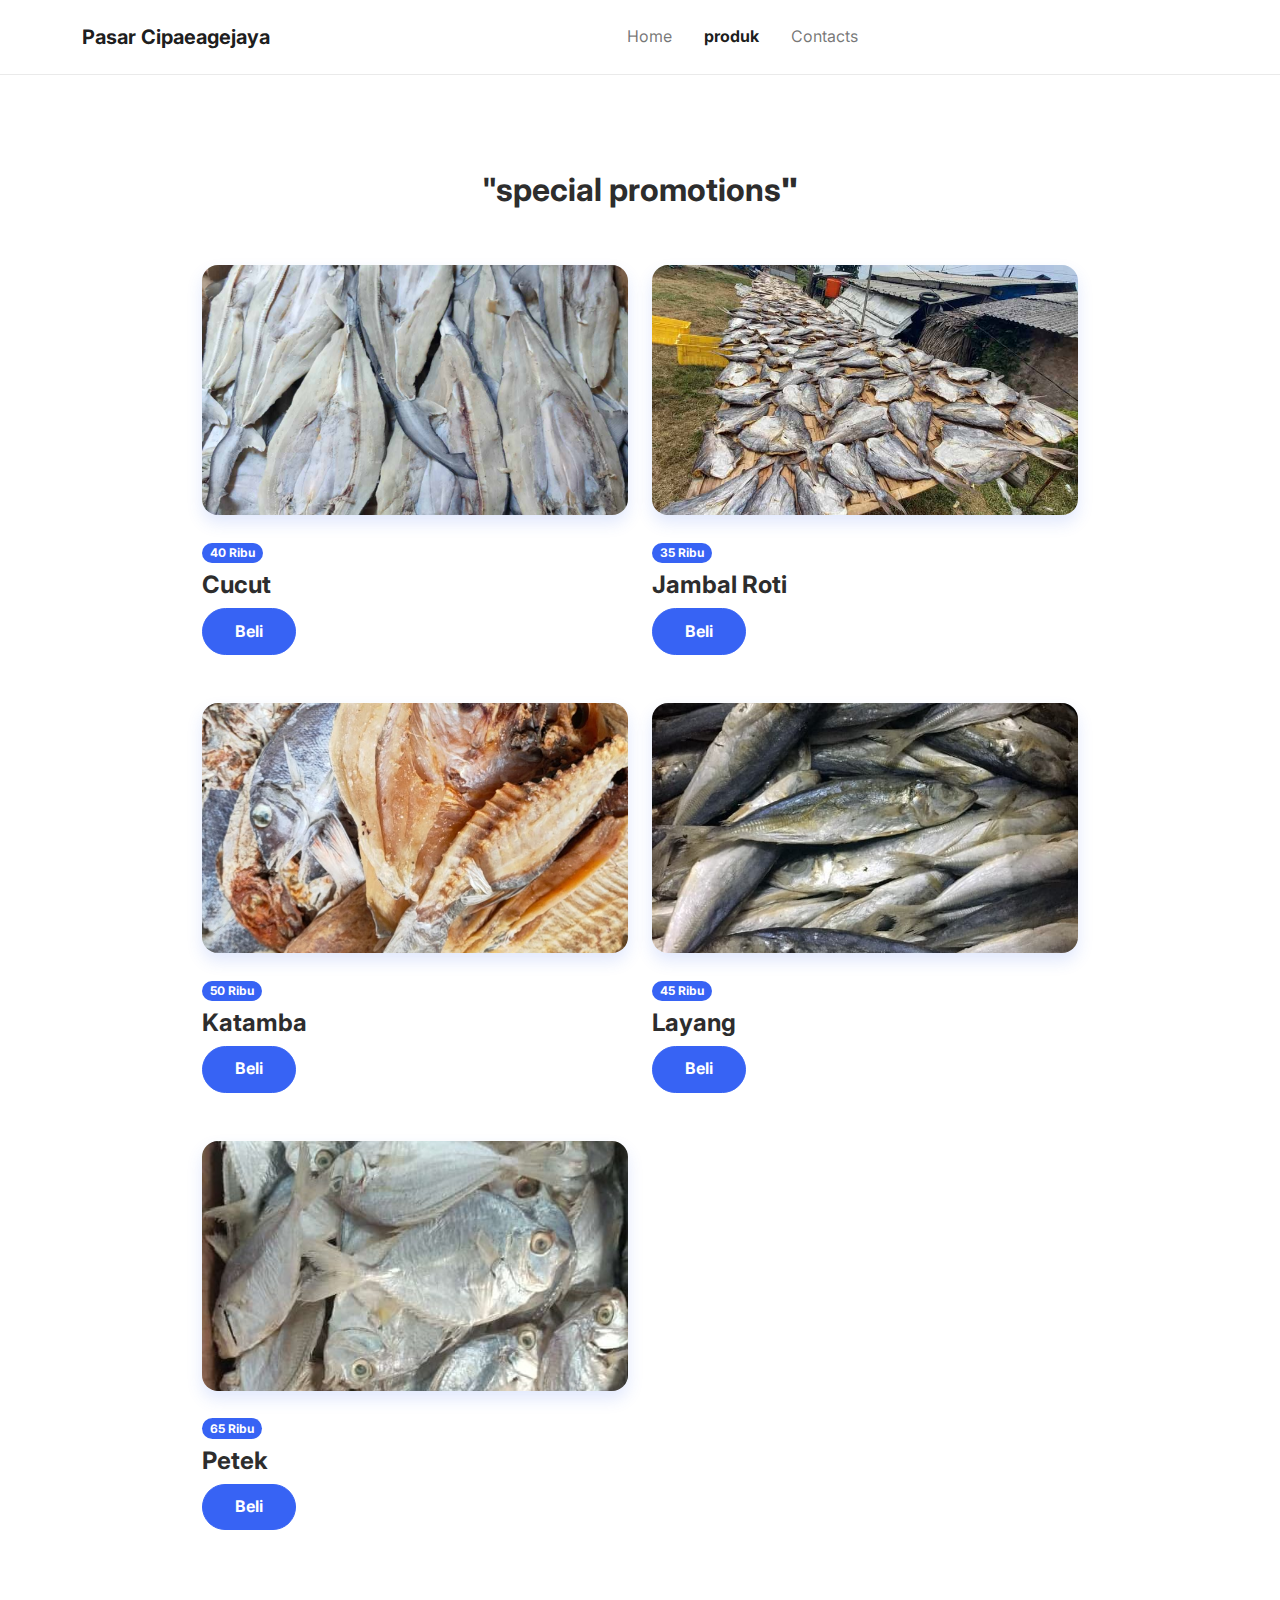
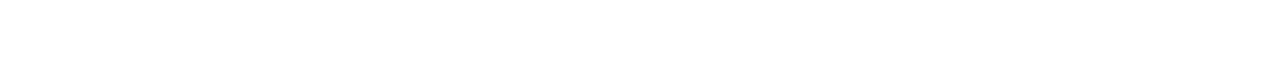
<file: produk.html>
<!DOCTYPE html>
<html lang="en">

<head>
    <meta charset="utf-8">
    <meta name="viewport" content="width=device-width, initial-scale=1.0, shrink-to-fit=no">
    <title>Projects - Brand</title>
    <link rel="stylesheet" href="assets/bootstrap/css/bootstrap.min.css">
    <link rel="stylesheet" href="https://fonts.googleapis.com/css?family=Inter:300italic,400italic,600italic,700italic,800italic,400,300,600,700,800&amp;display=swap">
    <link rel="stylesheet" href="assets/css/card-3-column-animation-shadows-images.css">
    <link rel="stylesheet" href="assets/css/Contact-Form-v2-Modal--Full-with-Google-Map.css">
    <link rel="stylesheet" href="assets/css/countdown-timer-styles.css">
    <link rel="stylesheet" href="assets/css/countdown-timer.css">
    <link rel="stylesheet" href="assets/css/Footer-Multi-Column-icons.css">
    <link rel="stylesheet" href="assets/css/Landing-Page---Parallax-Background---Logo-Heading-ButtonGIF.css">
    <link rel="stylesheet" href="assets/css/Like-Button.css">
    <link rel="stylesheet" href="assets/css/TPC-Navigation-with-Phone-Left-Logo-Centered-Menu-Right.css">
    <link rel="stylesheet" href="assets/css/White-Footer.css">
</head>

<body>
    <nav class="navbar navbar-light navbar-expand-md sticky-top navbar-shrink py-3" id="mainNav">
        <div class="container"><a class="navbar-brand d-flex align-items-center" href="/"><span>Pasar Cipaeagejaya</span></a><button data-bs-toggle="collapse" class="navbar-toggler" data-bs-target="#navcol-1"><span class="visually-hidden">Toggle navigation</span><span class="navbar-toggler-icon"></span></button>
            <div class="collapse navbar-collapse" id="navcol-1">
                <ul class="navbar-nav mx-auto">
                    <li class="nav-item"><a class="nav-link" href="index.html">Home</a></li>
                    <li class="nav-item"></li>
                    <li class="nav-item"><a class="nav-link active" href="produk.html">produk</a></li>
                    <li class="nav-item"></li>
                    <li class="nav-item"></li>
                    <li class="nav-item"><a class="nav-link" href="contacts.html">Contacts</a></li>
                </ul>
            </div>
        </div>
    </nav>
    <section class="py-5">
        <div class="container py-5">
            <div class="row mb-5">
                <div class="col-md-8 col-xl-6 text-center mx-auto">
                    <h2 class="fw-bold">"special promotions<strong>"</strong></h2>
                </div>
            </div>
            <div class="row row-cols-1 row-cols-md-2 mx-auto" style="max-width: 900px;">
                <div class="col mb-4">
                    <div><a href="#"><img class="rounded img-fluid shadow w-100 fit-cover" src="assets/img/brands2/Cucut.jpg" style="height: 250px;"></a>
                        <div class="py-4" style="text-align: left;"><span class="badge bg-primary mb-2">40 Ribu</span><span class="badge bg-primary mb-2"></span>
                            <h4 class="fw-bold" href="">Cucut</h4><a class="btn btn-primary like-counter" role="button" href="https://api.whatsapp.com/send?phone=6285882886894&amp;text=Hai%20apakah%20Cucut%20ready%3F">Beli</a>
                            <div>
                                <div class="modal fade" role="dialog" tabindex="-1" id="myModal">
                                    <div class="modal-dialog" role="document">
                                        <div class="modal-content">
                                            <div class="modal-header"><button class="btn-close" type="button" aria-label="Close" data-bs-dismiss="modal"></button>
                                                <h4>Modal Title</h4>
                                            </div>
                                            <div class="modal-body">
                                                <p class="text-center text-muted">Description </p>
                                            </div>
                                            <div class="modal-footer"><button class="btn btn-light" type="button" data-bs-dismiss="modal">Close</button><button class="btn btn-primary" type="button">Save</button></div>
                                        </div>
                                    </div>
                                </div>
                            </div><span class="badge bg-primary mb-2"></span><span class="badge bg-primary mb-2"></span><span class="badge bg-primary mb-2"></span>
                        </div>
                    </div>
                </div>
                <div class="col mb-4">
                    <div><a href="#"><img class="rounded img-fluid shadow w-100 fit-cover" src="assets/img/brands2/JambalRoti.jpg" style="height: 250px;"></a>
                        <div class="py-4" style="text-align: left;"><span class="badge bg-primary mb-2" style="text-align: left;">35 Ribu</span>
                            <h4 class="fw-bold">Jambal Roti</h4><a class="btn btn-primary like-counter" role="button" href="https://api.whatsapp.com/send?phone=6285882886894&amp;text=Hai%20apakah%20Jambal%20Roti%20ready%3F">Beli</a>
                        </div>
                    </div>
                </div>
                <div class="col mb-4">
                    <div><a href="#"><img class="rounded img-fluid shadow w-100 fit-cover" src="assets/img/brands2/Katamba.jpg" style="height: 250px;"></a>
                        <div class="py-4" style="text-align: left;"><span class="badge bg-primary mb-2">50 Ribu</span>
                            <h4 class="fw-bold">Katamba</h4><a class="btn btn-primary like-counter" role="button" href="https://api.whatsapp.com/send?phone=6285882886894&amp;text=Hai%20apakah%20Katamba%20ready%3F">Beli</a>
                        </div>
                    </div>
                </div>
                <div class="col mb-4">
                    <div><a href="#"><img class="rounded img-fluid shadow w-100 fit-cover" src="assets/img/brands2/Layang.jpg" style="height: 250px;"></a>
                        <div class="py-4" style="text-align: left;"><span class="badge bg-primary mb-2">45 Ribu</span>
                            <h4 class="fw-bold">Layang</h4><a class="btn btn-primary like-counter" role="button" href="https://api.whatsapp.com/send?phone=6285882886894&amp;text=Hai%20apakah%20Layang%20ready%3F">Beli</a>
                        </div>
                    </div>
                </div>
            </div>
            <div class="row row-cols-1 row-cols-md-2 mx-auto" style="max-width: 900px;">
                <div class="col mb-4">
                    <div><a href="#"><img class="rounded img-fluid shadow w-100 fit-cover" src="assets/img/brands2/Petek.jpg" style="height: 250px;"></a>
                        <div class="py-4" style="text-align: left;"><span class="badge bg-primary mb-2">65 Ribu</span>
                            <h4 class="fw-bold">Petek</h4><a class="btn btn-primary like-counter" role="button" href="https://api.whatsapp.com/send?phone=6285882886894&amp;text=Hai%20apakah%20Petek%20ready%3F">Beli</a>
                        </div>
                    </div>
                </div>
            </div>
        </div>
    </section>
    <footer class="bg-primary-gradient"></footer>
    <script src="assets/bootstrap/js/bootstrap.min.js"></script>
    <script src="assets/js/bs-init.js"></script>
    <script src="assets/js/bold-and-bright.js"></script>
    <script src="assets/js/Contact-Form-v2-Modal--Full-with-Google-Map-scripts.js"></script>
    <script src="assets/js/countdown-timer-countdown.js"></script>
    <script src="assets/js/Like-Button-Like-Counter.js"></script>
</body>

</html>
</file>
<file: assets/css/card-3-column-animation-shadows-images.css>
#lorem {
  color: grey;
  font-family: serif;
}

img {
}

#href {
}

svg {
}
</file>
<file: assets/css/Contact-Form-v2-Modal--Full-with-Google-Map.css>
#contactForm .h4 {
  font-weight: 400;
  border-bottom: 1px solid silver;
}

.required-input {
  color: maroon;
}

.static-map {
  margin-bottom: 20px;
}

@media (max-width: 768px) and (min-width: 767px) {
  #contactForm .static-map img {
    width: 100%;
  }
}
</file>
<file: assets/css/countdown-timer-styles.css>
#wrapper {
  padding: 40px;
  background-color: #e0dede;
  margin-top: 100px;
}

.container {
  text-align: center;
}

#clockdiv {
  font-family: sans-serif;
  color: #fff;
  display: inline-block;
  font-weight: 100;
  text-align: center;
  font-size: 30px;
}

#clockdiv > div {
  padding: 10px;
  border-radius: 3px;
  background: #00BF96;
  display: inline-block;
}

#clockdiv div > span {
  padding: 15px;
  border-radius: 3px;
  background: #00816A;
  display: inline-block;
}

.smalltext {
  padding-top: 5px;
  font-size: 16px;
}

@media (max-width:767px) {
  .clock-wrapper {
    padding-bottom: 10px;
    margin-top: 10px;
  }
}
</file>
<file: assets/css/countdown-timer.css>
#wrapper {
  padding: 40px;
  background-color: #e0dede;
  margin-top: 100px;
}

.container {
  text-align: center;
}

#clockdiv {
  font-family: sans-serif;
  color: #fff;
  display: inline-block;
  font-weight: 100;
  text-align: center;
  font-size: 30px;
}

#clockdiv > div {
  padding: 10px;
  border-radius: 3px;
  background: #00BF96;
  display: inline-block;
}

#clockdiv div > span {
  padding: 15px;
  border-radius: 3px;
  background: #00816A;
  display: inline-block;
}

.smalltext {
  padding-top: 5px;
  font-size: 16px;
}

@media (max-width:767px) {
  .clock-wrapper {
    padding-bottom: 10px;
    margin-top: 10px;
  }
}
</file>
<file: assets/css/Footer-Multi-Column-icons.css>
.bs-icon {
  --bs-icon-size: .75rem;
  display: flex;
  flex-shrink: 0;
  justify-content: center;
  align-items: center;
  font-size: var(--bs-icon-size);
  width: calc(var(--bs-icon-size) * 2);
  height: calc(var(--bs-icon-size) * 2);
  color: var(--bs-primary);
}

.bs-icon-xs {
  --bs-icon-size: 1rem;
  width: calc(var(--bs-icon-size) * 1.5);
  height: calc(var(--bs-icon-size) * 1.5);
}

.bs-icon-sm {
  --bs-icon-size: 1rem;
}

.bs-icon-md {
  --bs-icon-size: 1.5rem;
}

.bs-icon-lg {
  --bs-icon-size: 2rem;
}

.bs-icon-xl {
  --bs-icon-size: 2.5rem;
}

.bs-icon.bs-icon-primary {
  color: var(--bs-white);
  background: var(--bs-primary);
}

.bs-icon.bs-icon-primary-light {
  color: var(--bs-primary);
  background: rgba(var(--bs-primary-rgb), .2);
}

.bs-icon.bs-icon-semi-white {
  color: var(--bs-primary);
  background: rgba(255, 255, 255, .5);
}

.bs-icon.bs-icon-rounded {
  border-radius: .5rem;
}

.bs-icon.bs-icon-circle {
  border-radius: 50%;
}
</file>
<file: assets/css/Landing-Page---Parallax-Background---Logo-Heading-ButtonGIF.css>
#box-2 {
  height: 100vh;
  width: 100%;
  background-image: url(../../assets/img/i2.jpg);
  background-size: cover;
  display: table;
  background-attachment: fixed;
  text-align: center;
}

h1 {
  font-family: arial black;
  font-size: 50px;
  color: white;
  margin: 0px;
  text-align: center;
  vertical-align: middle;
}

@media (min-width: 576px) {
  #logoimage1 {
    width: 50%;
    margin-top: 200px;
  }
}

@media (max-width: 575px) {
  #logoimage1 {
    width: 50%;
    margin-top: 200px;
  }
}

@media (min-width: 768px) {
  #logoimage1 {
    width: 40%;
    margin-top: 200px;
  }
}

@media (min-width: 991px) {
  #logoimage1 {
    width: 35%;
    margin-top: 20%;
  }
}

@media (min-width: 1200px) {
  #logoimage1 {
    width: 25%;
    margin-top: 200px;
  }
}

@media (min-width: 300px) {
  #heading1 {
    font-size: 18px;
    margin-top: 20px;
  }
}

@media (min-width: 576px) {
  #heading1 {
    font-size: 25px;
    margin-top: 20px;
  }
}

@media (min-width: 991px) {
  #heading1 {
    font-size: 25px;
  }
}

@media (min-width: 1200px) {
  #heading1 {
    font-size: 35px;
  }
}

@media (min-width: 767px) {
  #heading1 {
    font-size: 25px;
  }
}

@media (min-width: 576px) {
  #heading1 {
    font-size: 25px;
  }
}

@media (min-width: 1200px) {
  #button1 {
    font-size: 20px;
  }
}

#button1 {
  margin-top: 30px;
  background-color: black;
  border-color: black;
}

#button1:hover {
  background-color: white;
  color: black;
  border-color: white;
}

a:hover {
  color: #000000;
}

a:hover {
  color: #636262;
}
</file>
<file: assets/css/Like-Button.css>
.like-counter color: #000; text-decoration: none; margin-right: 5px; &:hover text-decoration: underline; .liked font-weight: bold; {
}
</file>
<file: assets/css/TPC-Navigation-with-Phone-Left-Logo-Centered-Menu-Right.css>
body a {
  color: inherit;
  opacity: 1;
  transition: .5s;
}

body a:hover {
  color: inherit;
  text-decoration: none;
  opacity: .75;
  transition: .5s;
}

#navigation-with-centered-brand {
  font-size: 2.35vh;
  margin-top: 1rem;
}

#navigation-with-centered-brand #telephone-number {
  margin: .5rem .5rem 0 0;
}

#navigation-with-centered-brand #brand-logo img {
  max-height: 12vh;
  margin-top: -1.9rem;
}

#navigation-with-centered-brand #menu-text-and-button span {
  text-transform: uppercase;
  font-size: 2vh;
  margin: .25rem 0 0 0;
}

#navigation-with-centered-brand #menu-text-and-button #menu-button {
  margin: .5rem 0 0 .5rem;
}
</file>
<file: assets/css/White-Footer.css>
.footer_area {
  position: relative;
  z-index: 1;
  overflow: hidden;
  webkit-box-shadow: 0 8px 48px 8px rgba(47, 91, 234, 0.175);
  box-shadow: 0 8px 48px 8px rgba(47, 91, 234, 0.175);
  padding: 60px;
}

.footer_area .row {
  margin-left: -25px;
  margin-right: -25px;
}

.footer_area .row .col, .footer_area .row .col-1, .footer_area .row .col-10, .footer_area .row .col-11, .footer_area .row .col-12, .footer_area .row .col-2, .footer_area .row .col-3, .footer_area .row .col-4, .footer_area .row .col-5, .footer_area .row .col-6, .footer_area .row .col-7, .footer_area .row .col-8, .footer_area .row .col-9, .footer_area .row .col-auto, .footer_area .row .col-lg, .footer_area .row .col-lg-1, .footer_area .row .col-lg-10, .footer_area .row .col-lg-11, .footer_area .row .col-lg-12, .footer_area .row .col-lg-2, .footer_area .row .col-lg-3, .footer_area .row .col-lg-4, .footer_area .row .col-lg-5, .footer_area .row .col-lg-6, .footer_area .row .col-lg-7, .footer_area .row .col-lg-8, .footer_area .row .col-lg-9, .footer_area .row .col-lg-auto, .footer_area .row .col-md, .footer_area .row .col-md-1, .footer_area .row .col-md-10, .footer_area .row .col-md-11, .footer_area .row .col-md-12, .footer_area .row .col-md-2, .footer_area .row .col-md-3, .footer_area .row .col-md-4, .footer_area .row .col-md-5, .footer_area .row .col-md-6, .footer_area .row .col-md-7, .footer_area .row .col-md-8, .footer_area .row .col-md-9, .footer_area .row .col-md-auto, .footer_area .row .col-sm, .footer_area .row .col-sm-1, .footer_area .row .col-sm-10, .footer_area .row .col-sm-11, .footer_area .row .col-sm-12, .footer_area .row .col-sm-2, .footer_area .row .col-sm-3, .footer_area .row .col-sm-4, .footer_area .row .col-sm-5, .footer_area .row .col-sm-6, .footer_area .row .col-sm-7, .footer_area .row .col-sm-8, .footer_area .row .col-sm-9, .footer_area .row .col-sm-auto, .footer_area .row .col-xl, .footer_area .row .col-xl-1, .footer_area .row .col-xl-10, .footer_area .row .col-xl-11, .footer_area .row .col-xl-12, .footer_area .row .col-xl-2, .footer_area .row .col-xl-3, .footer_area .row .col-xl-4, .footer_area .row .col-xl-5, .footer_area .row .col-xl-6, .footer_area .row .col-xl-7, .footer_area .row .col-xl-8, .footer_area .row .col-xl-9, .footer_area .row .col-xl-auto {
  padding-right: 25px;
  padding-left: 25px;
}

.single-footer-widget {
  position: relative;
  z-index: 1;
}

.single-footer-widget .copywrite-text a {
  color: #747794;
  font-size: 1rem;
}

.single-footer-widget .copywrite-text a:hover, .single-footer-widget .copywrite-text a:focus {
  color: #3f43fd;
}

.single-footer-widget .widget-title {
  margin-bottom: 1.5rem;
}

.single-footer-widget .footer_menu li a {
  color: #747794;
  margin-bottom: 1rem;
  display: block;
  font-size: 1rem;
}

.single-footer-widget .footer_menu li a:hover, .single-footer-widget .footer_menu li a:focus {
  color: #3f43fd;
}

.single-footer-widget .footer_menu li:last-child a {
  margin-bottom: 0;
}

.footer_social_area {
  position: relative;
  z-index: 1;
}

.footer_social_area a {
  border-radius: 50%;
  height: 40px;
  text-align: center;
  width: 40px;
  display: inline-block;
  background-color: #f5f5ff;
  line-height: 40px;
  -webkit-box-shadow: none;
  box-shadow: none;
  margin-right: 10px;
}

.footer_social_area a i {
  line-height: 36px;
}

.footer_social_area a:hover, .footer_social_area a:focus {
  color: #ffffff;
}

ol li, ul li {
  list-style: none;
}

ol, ul {
  margin: 0;
  padding: 0;
}
</file>
